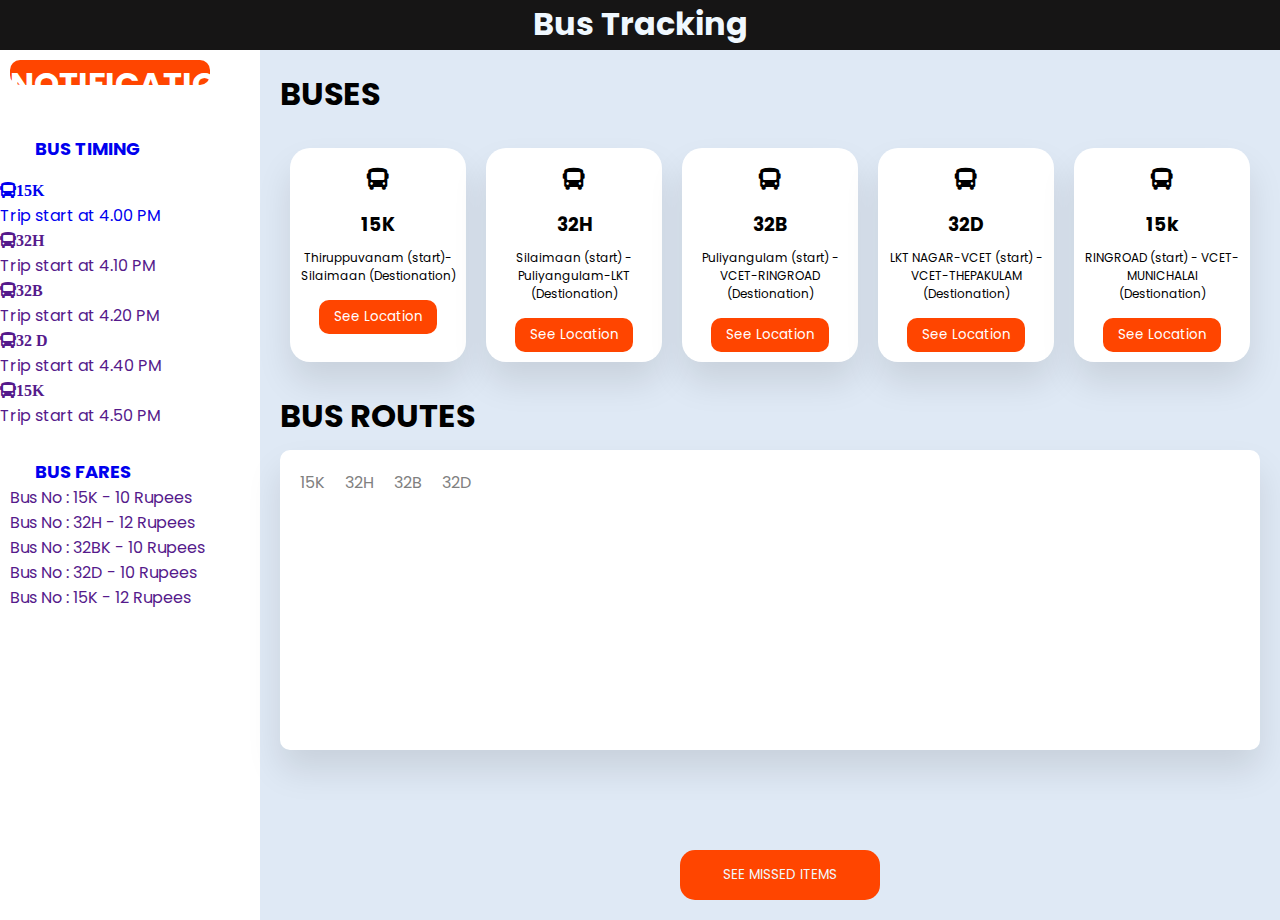
<file: index.html>
<span style="font-family: verdana, geneva, sans-serif;"><!DOCTYPE html>
    <html lang="en">
    <head>
      <meta charset="UTF-8" />
      <title>Bus Tracking</title>
      <link rel="stylesheet" href="b.css" />
      <link rel="stylesheet" href="a.css" />
      <!-- Font Awesome Cdn Link -->
      <link rel="stylesheet" href="https://cdnjs.cloudflare.com/ajax/libs/font-awesome/5.15.4/css/all.min.css"/>
      <link rel="stylesheet" href="https://cdnjs.cloudflare.com/ajax/libs/font-awesome/5.15.4/css/all.min.css"/>
    </head>
    <body>
        <header style="align-items: center; text-align: center; background-color: rgb(22, 21, 21); width: 100%; height: 50px; color: aliceblue;">
            <h1>Bus Tracking</h1>
        </header>
      <div class="container">
        <section  style="align-items: center; background-color: white;">
          <ul>
            <li><a style="text-align: center;" href="index.html" class="logo">
                <h1 style="background-color: orangered; width: 200px; height: 25px; margin-right: 50px; margin-bottom: 20px; text-align: center; align-items: center; color: white; border-radius: 10px;">NOTIFICATION</h1>
            </a></li></ul>
            <ul>
            <li><a href="index.html" class="logo">
                <span class="nav-item">Bus Timing</span>
            </a></li></ul>
          <ul>
            <li style="margin-top: 20px;"><a href="#">
              <i style="margin-top: 20px;" class="fas fa-bus">15K</i>
                <span><p>Trip start at 4.00 PM</p></span>
            </a></li>
            <li><a href="">
              <i class="fas fa-bus">32H</i>
             
              <p>Trip start at 4.10 PM</p>
            </a></li>
            <li><a href="">
              <i class="fas fa-bus">32B</i>
              
              <p>Trip start at 4.20 PM</p>
            </a></li>
            <li><a href="">
              <i class="fas fa-bus">32 D</i>
              
              <p>Trip start at 4.40 PM</p>
            </a></li>
            <li><a href="">
                <i class="fas fa-bus">15K</i>

                <p>Trip start at 4.50 PM</p>
            </a></li>
          </ul>
          <ul>
            <li><a href="index.html" class="logo">
                <span class="nav-item">Bus Fares</span>
            </a></li></ul>

          <ul><li><a href="">
              <span style="margin-top: 40px;" class="nav-item">Bus No : 15K - 10 Rupees </span>
          </a></li></ul>
          <ul><li><a href="">
            <span style="margin-top: 40px;" class="nav-item">Bus No : 32H - 12 Rupees </span>
        </a></li></ul>
        <ul><li><a href="">
          <span style="margin-top: 40px;" class="nav-item">Bus No : 32BK - 10 Rupees </span>
      </a></li></ul>
      <ul><li><a href="">
        <span style="margin-top: 40px;" class="nav-item">Bus No : 32D - 10 Rupees </span>
    </a></li></ul>
    <ul><li><a href="">
      <span style="margin-top: 40px;" class="nav-item">Bus No : 15K - 12 Rupees </span>
  </a></li></ul>
        </section>
    
        <section class="main">
          <div class="main-top">
            <h1>BUSES</h1>
            <i ></i>
          </div>
          <div class="main-skills">
            <div class="card">
              <i class="fas fa-bus"></i>
              <h3>15K</h3>
              <p>Thiruppuvanam (start)- Silaimaan (Destionation)</p>
              <a href="map.html"><button>See Location</button></a>
            </div>
            
            <div class="card">
              <i class="fas fa-bus"></i>
              <h3>32H</h3>
              <p>Silaimaan (start) - Puliyangulam-LKT (Destionation)</p>
              <button>See Location</button>
            </div>
            <div class="card">
              <i class="fas fa-bus"></i>
              <h3>32B</h3>
              <p>Puliyangulam (start) - VCET-RINGROAD (Destionation)</p>
              <button>See Location</button>
            </div>
            <div class="card">
              <i class="fas fa-bus"></i>
              <h3>32D</h3>
              <p>LKT NAGAR-VCET (start) - VCET-THEPAKULAM (Destionation)</p>
              <button>See Location</button>
            </div>
            <div class="card">
                <i class="fas fa-bus"></i>
                <h3>15k</h3>
                <p>RINGROAD (start) - VCET-MUNICHALAI (Destionation)</p>
                <button>See Location</button>
            </div>
          </div>
    
          <section class="main-course">
            <h1>BUS ROUTES</h1>
            <div class="course-box">
              <ul>
                <li id="bus15k">15K</li>
                <li id="bus32h" >32H</li>
                <li id="bus32b">32B</li>
                <li id="bus32d">32D</li>
              </ul>
              <div class="course">
                <div id="15k" style="align-items: center; float: unset; border-radius: 25px;">
                    <iframe id="map-iframe" style="border-radius: 10px; align-items: center; margin-left: 50px;" src="https://www.google.com/maps/embed?pb=!1m28!1m12!1m3!1d31448.075359395785!2d78.20707370953043!3d9.849575109125515!2m3!1f0!2f0!3f0!3m2!1i1024!2i768!4f13.1!4m13!3e0!4m5!1s0x3b00dda894321c8d%3A0x70ae4df010d93f14!2sTiruppuvanam%2C%20Tamil%20Nadu%20630611!3m2!1d9.8259645!2d78.2575816!4m5!1s0x3b00c4ab558722eb%3A0x22493352bf92788a!2sSilaiman%2C%20Tamil%20Nadu!3m2!1d9.8732252!2d78.19776499999999!5e0!3m2!1sen!2sin!4v1714801873892!5m2!1sen!2sin" width="600" height="200" style="border:3px;" allowfullscreen="" loading="lazy" referrerpolicy="no-referrer-when-downgrade"></iframe>
                </div>
                <script>
                    const buttons = document.querySelectorAll('.course-box ul li');
                    const mapIframe = document.getElementById('map-iframe');
                  
                    buttons.forEach(button => {
                      button.addEventListener('click', () => {
                        const id = button.id;
                        updateMap(id);
                      });
                    });
                  
                    function updateMap(id) {
                      switch (id) {
                        case 'bus15k':
                          mapIframe.src = 'https://www.google.com/maps/embed?pb=!1m28!1m12!1m3!1d31448.075359395785!2d78.20707370953043!3d9.849575109125515!2m3!1f0!2f0!3f0!3m2!1i1024!2i768!4f13.1!4m13!3e0!4m5!1s0x3b00dda894321c8d%3A0x70ae4df010d93f14!2sTiruppuvanam%2C%20Tamil%20Nadu%20630611!3m2!1d9.8259645!2d78.2575816!4m5!1s0x3b00c4ab558722eb%3A0x22493352bf92788a!2sSilaiman%2C%20Tamil%20Nadu!3m2!1d9.8732252!2d78.19776499999999!5e0!3m2!1sen!2sin!4v1714801873892!5m2!1sen!2sin';
                          break;
                        case 'bus32h':
                          mapIframe.src = "https://www.google.com/maps/embed?pb=!1m28!1m12!1m3!1d7861.326855867764!2d78.18420524463416!3d9.878578530677034!2m3!1f0!2f0!3f0!3m2!1i1024!2i768!4f13.1!4m13!3e0!4m5!1s0x3b00c4ab558722eb%3A0x22493352bf92788a!2sSilaiman%2C%20Tamil%20Nadu!3m2!1d9.8732252!2d78.19776499999999!4m5!1s0x3b00c4b7471de983%3A0x835f3ea9789f642d!2sPuliyankulam%2C%20Tamil%20Nadu!32sinm2!1d9.8835927!2d78.1806683!5e0!3m2!1sen!2sin!4v1714805723981!5m2!1sen!";
                          break;
                        case 'bus32b':
                          mapIframe.src = 'https://www.google.com/maps/embed?pb=!1m28!1m12!1m3!1d7861.003652876219!2d78.16844069463448!3d9.892096230191056!2m3!1f0!2f0!3f0!3m2!1i1024!2i768!4f13.1!4m13!3e0!4m5!1s0x3b00c4b7471de983%3A0x835f3ea9789f642d!2sPuliyankulam%2C%20Tamil%20Nadu!3m2!1d9.8835927!2d78.1806683!4m5!1s0x3b00c4e5a9c35cfd%3A0xaca55880739a37ce!2sRing%20Rd%20Cir%2C%20Viraganur%2C%20Tamil%20Nadu%20625009!3m2!1d9.900592099999999!2d78.1654392!5e0!3m2!1sen!2sin!4v1714805945288!5m2!1sen!2sin';
                          break;
                        case 'bus32d':
                          mapIframe.src = 'https://www.google.com/maps/embed?pb=!1m28!1m12!1m3!1d15721.631700260994!2d78.15463971113041!3d9.899942531477652!2m3!1f0!2f0!3f0!3m2!1i1024!2i768!4f13.1!4m13!3e0!4m5!1s0x3b00c4c0a4dbcbbd%3A0x74ab17acfdde6f6a!2sLKT%20Nagar%2C%20Puliyankulam%2C%20Tamil%20Nadu!3m2!1d9.8883175!2d78.17853099999999!4m5!1s0x3b00c50726b72ae3%3A0xe013610ff6d4b0d6!2sTeppakulam%2C%20Madurai%2C%20Tamil%20Nadu!3m2!1d9.9114761!2d78.14985159999999!5e0!3m2!1sen!2sin!4v1714806155814!5m2!1sen!2sin';
                          break;
                      }
                    }
                  </script>
                </div>
            </div>
          </section>
          <section>
            <a href="https://docs.google.com/spreadsheets/d/14hKlHc6T-ycY__wLxO_3OHznswkNpcuC0hsyZUZEpGs/edit#gid=0"><button style="background-color: orangered; width: 200px; height: 50px; color: aliceblue; border-radius: 15px; align-items: center; margin-left: 400px; margin-top: 100px;">SEE MISSED ITEMS</button></a>
          </section>
      </div>
    </body>
    </html></span>
</file>
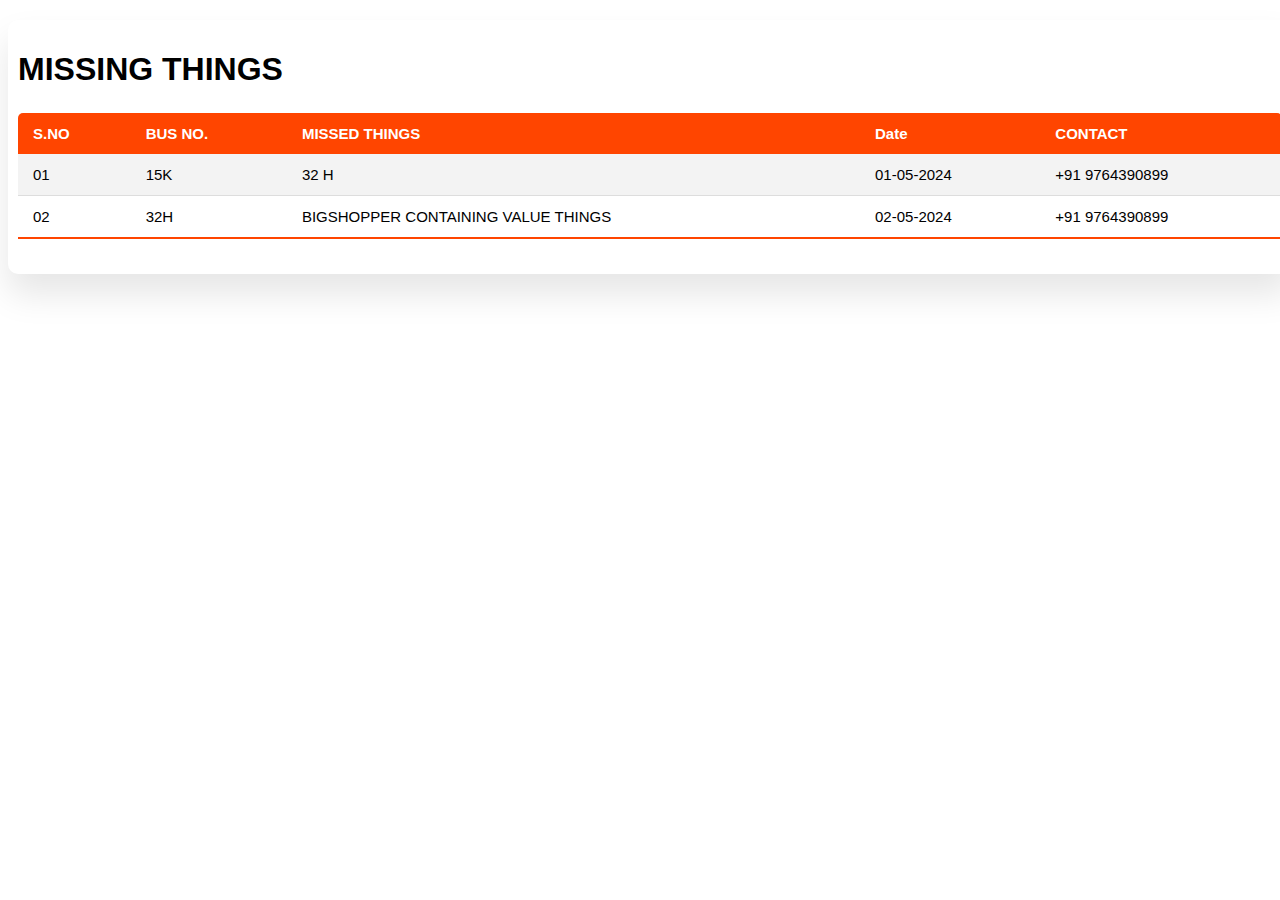
<file: table.html>
<span style="font-family: verdana, geneva, sans-serif;"><!DOCTYPE html>
    <html lang="en">
    <head>
      <meta charset="UTF-8" />
      <title>Attendance Dashboard | By Code Info</title>
      <link rel="stylesheet" href="a.css" />
      <!-- Font Awesome Cdn Link -->
      <link rel="stylesheet" href="https://cdnjs.cloudflare.com/ajax/libs/font-awesome/5.15.4/css/all.min.css"/>
    </head>
    <body>
          <section class="attendance">
            <div class="attendance-list">
              <h1>MISSING THINGS</h1>
              <table class="table">
                <thead>
                  <tr>
                    <th>S.NO</th>
                    <th>BUS NO.</th>
                    <th>MISSED THINGS</th>
                    <th>Date</th>
                    <th>CONTACT</th>
                  </tr>
                </thead>
                <tbody>
                  <tr>
                    <td>01</td>
                    <td>15K</td>
                    <td>32 H</td>
                    <td>01-05-2024</td>
                    <td>+91 9764390899</td>
                  </tr>
                  <tr>
                    <td>02</td>
                    <td>32H</td>
                    <td>BIGSHOPPER CONTAINING VALUE THINGS</td>
                    <td>02-05-2024</td>
                    <td>+91 9764390899</td>
                  </tr>
                </tbody>
              </table>
            </div>
          </section>
        </section>
      </div>
    
    </body>
    </html>
    </span>
</file>
<file: b.css>
/*  import google fonts */
@import url("https://fonts.googleapis.com/css2?family=Poppins:wght@400;500;600;700");
*{
  margin: 0;
  padding: 0;
  outline: none;
  border: none;
  text-decoration: none;
  box-sizing: border-box;
  font-family: "Poppins", sans-serif;
}
body{
  background: #dfe9f5;
}
.container{
  display: flex;
}
nav{
  position: relative;
  top: 0;
  bottom: 0;
  height: 200vh;
  left: 0;
  background: #fff;
  width: 280px;
  overflow: hidden;
  box-shadow: 0 20px 35px rgba(0, 0, 0, 0.1);
}
.logo{
  text-align: center;
  display: flex;
  margin: 10px 0 0 10px;
}
.logo img{
  width: 45px;
  height: 45px;
  border-radius: 50%;
}
.logo span{
  font-weight: bold;
  padding-left: 15px;
  font-size: 18px;
  text-transform: uppercase;
}

nav .fas{
  position: relative;
  width: 70px;
  height: 40px;
  top: 14px;
  font-size: 20px;
  text-align: center;
}
.nav-item{
  position: relative;
  top: 20px;
  margin-left: 10px;
}
.logout{
  position: absolute;
  bottom: 0;
}

/* Main Section */
.main{
  position: relative;
  padding: 20px;
  width: 100%;
}
.main-top{
  display: flex;
  width: 100%;
}
.main-top i{
  position: absolute;
  right: 0;
  margin: 10px 30px;
  color: rgb(110, 109, 109);
  cursor: pointer;
}
.main-skills{
  display: flex;
  margin-top: 20px;
}
.main-skills .card{
  width: 25%;
  margin: 10px;
  background: #fff;
  text-align: center;
  border-radius: 20px;
  padding: 10px;
  box-shadow: 0 20px 35px rgba(0, 0, 0, 0.1);
}
.main-skills .card h3{
  margin: 10px;
  text-transform: capitalize;
}
.main-skills .card p{
  font-size: 12px;
}
.main-skills .card button{
  background: orangered;
  color: #fff;
  padding: 7px 15px;
  border-radius: 10px;
  margin-top: 15px;
  cursor: pointer;
}
.main-skills .card button:hover{
  background: rgba(223, 70, 15, 0.856);
}
.main-skills .card i{
  font-size: 22px;
  padding: 10px;
}

/* Courses */
.main-course{
  margin-top:20px ;
  text-transform: capitalize;
}
.course-box{
  width: 100%;
  height: 300px;
  padding: 10px 10px 30px 10px;
  margin-top: 10px;
  background: #fff;
  border-radius: 10px;
  box-shadow: 0 20px 35px rgba(0, 0, 0, 0.1);
}
.course-box ul{
  list-style: none;
  display: flex;
}
.course-box ul li{
  margin: 10px;
  color: gray;
  cursor: pointer;
}
.course-box ul .active{
  color: #000;
  border-bottom: 1px solid #000;
}
.course-box .course{
  display: flex;
}
.box{
  width: 33%;
  padding: 10px;
  margin: 10px;
  border-radius: 10px;
  background: rgb(235, 233, 233);
  box-shadow: 0 20px 35px rgba(0, 0, 0, 0.1);
}
.box p{
  font-size: 12px;
  margin-top: 5px;
}
.box button{
  background: #000;
  color: #fff;
  padding: 7px 10px;
  border-radius: 10px;
  margin-top: 3rem;
  cursor: pointer;
}
.box button:hover{
  background: rgba(0, 0, 0, 0.842);
}
.box i{
  font-size: 7rem;
  float: right;
  margin: -20px 20px 20px 0;
}
.html{
  color: rgb(25, 94, 54);
}
.css{
  color: rgb(104, 179, 35);
}
.js{
  color: rgb(28, 98, 179);
}
</file>
<file: a.css>
@import url("https://fonts.googleapis.com/css2?family=Poppins:wght@400;500;600;700&display=swap");

/*Attendance List serction  */
.attendance{
  margin-top: 20px;
  text-transform: capitalize;
}
.attendance-list{
  width: 100%;
  padding: 10px;
  margin-top: 10px;
  background: #fff;
  border-radius: 10px;
  box-shadow: 0 20px 35px rgba(0, 0, 0, 0.1);
}
.table{
  border-collapse: collapse;
  margin: 25px 0;
  font-size: 15px;
  min-width: 100%;
  overflow: hidden;
  border-radius: 5px 5px 0 0;
}
table thead tr{
  color: #fff;
  background: orangered;
  text-align: left;
  font-weight: bold;
}
.table th,
.table td{
  padding: 12px 15px;
}
.table tbody tr{
  border-bottom: 1px solid #ddd;
}
.table tbody tr:nth-of-type(odd){
  background: #f3f3f3;
}
.table tbody tr.active{
  font-weight: bold;
  color: orangered;
}
.table tbody tr:last-of-type{
  border-bottom: 2px solid orangered;
}
.table button{
  padding: 6px 20px;
  border-radius: 10px;
  cursor: pointer;
  background: transparent;
  border: 1px solid orangered;
}
.table button:hover{
  background: orangered;
  color: #fff;
  transition: 0.5rem;
}
</file>
